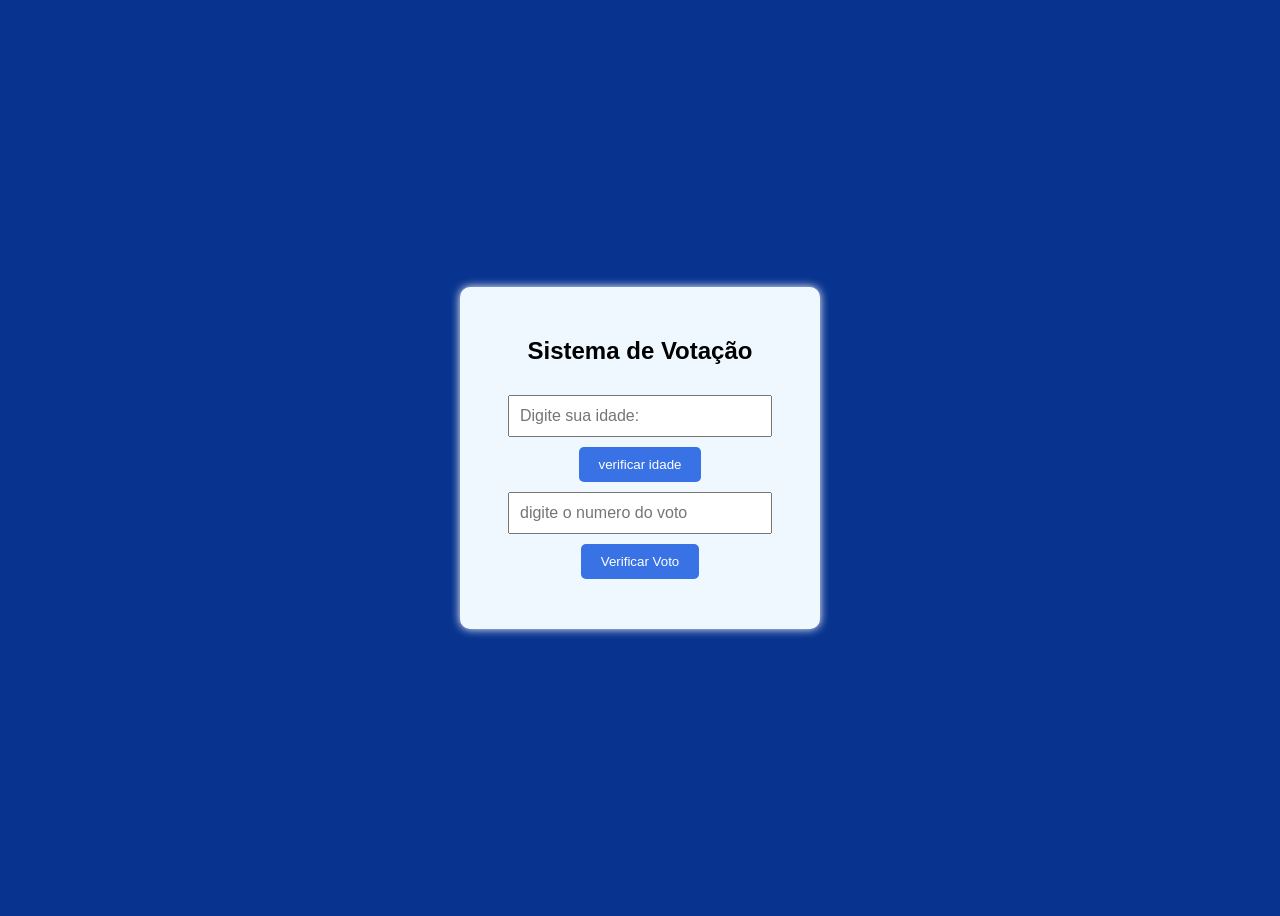
<file: index.html>
<!DOCTYPE html>
<html lang="en">
<head>
    <meta charset="UTF-8">
    <meta name="viewport" content="width=device-width, initial-scale=1.0">
    <title>sistema de votação</title>
    <link rel="stylesheet" href="style.css">
</head>
<body>
    <div class="caixa">
        <h2>Sistema de Votação</h2>
        <input type="number" id="idade" placeholder="Digite sua idade: ">
           <button onclick="digitarIdade()">verificar idade</button>


        <input type="number" id="voto" placeholder="digite o numero do voto">
        <button onclick="verificarVoto()">Verificar Voto</button>


        <div id="resultado"></div>
    </div>
    
    <script>
        function digitarIdade() {
            let voto = Number(document.getElementById("voto").value);
            let resultado = document.getElementById("resultado");

            if (idade < 16) {
                resultado.innerHTML = "Não pode votar!";
            } else if (idade < 18 || idade > 70) {
                resultado.innerHTML = "Voto opcional!";
            } else {
                resultado.innerHTML = "Voto obrigatório!";
            }
        }

        function verificarVoto() {
            let idade = Number(document.getElementById("idade").value);
            let resultado = document.getElementById("resultado");
            let voto = Number(document.getElementById("voto").value);

        if (idade <16) {
            resultado.innerHTML = "Não pode votar!";
            }
            else if (idade < 18 || idade > 70) {
            resultado.innerHTML = "Voto opcional!";
            }
            else {
            resultado.innerHTML = "Voto obrigatório!";
            }
            
            
                while(voto !=80) {
                    resultado.innerHTML = "Voto inválido! Digite novamente: ";
                    return;
                
             }
                resultado.innerHTML = "Voto registrado com sucesso!";
                }
        
    </script>
</body> 
</html>
</file>
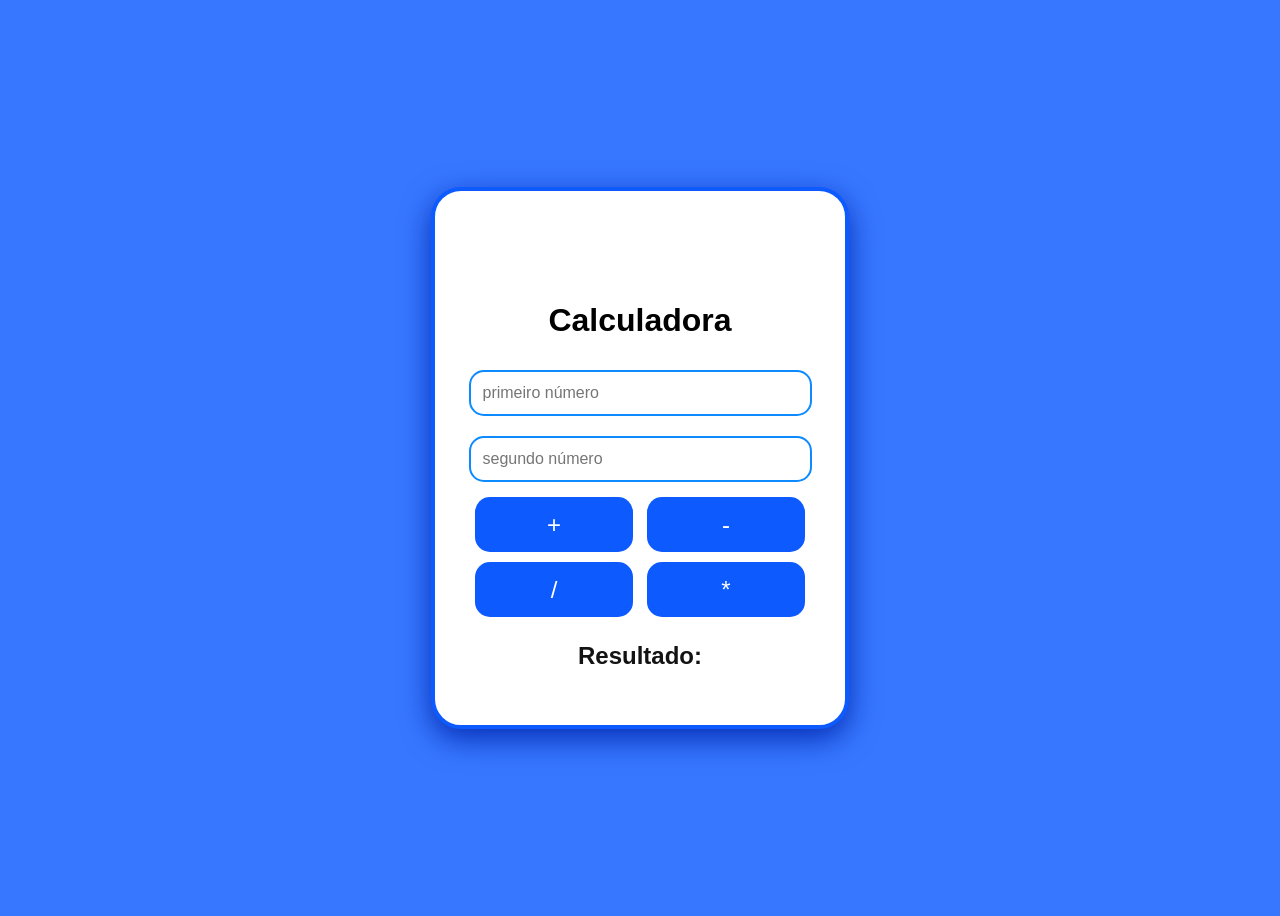
<file: calculadora.html>
<!DOCTYPE html>
<html lang="en">
<head>
    <meta charset="UTF-8">
    <meta name="viewport" content="width=device-width, initial-scale=1.0">
    <title>Calculadora</title>
    <link rel="stylesheet" href="calculadora.css">
</head>
<body>
     <div class="calculadora">
        <h1>Calculadora</h1>

       <input type="number" id="num1" placeholder="primeiro número">
         <input type="number" id="num2" placeholder="segundo número">

            <button onclick="somar()">+</button>
            <button onclick="subtrair()">-</button>
            <button onclick="dividir()">/</button>
            <button onclick="multiplicar()">*</button>

            <h2 id="resultado">Resultado: </h2>


         </div>
            <script src="calculadora.js"></script>
         </body>
         </html>
</file>
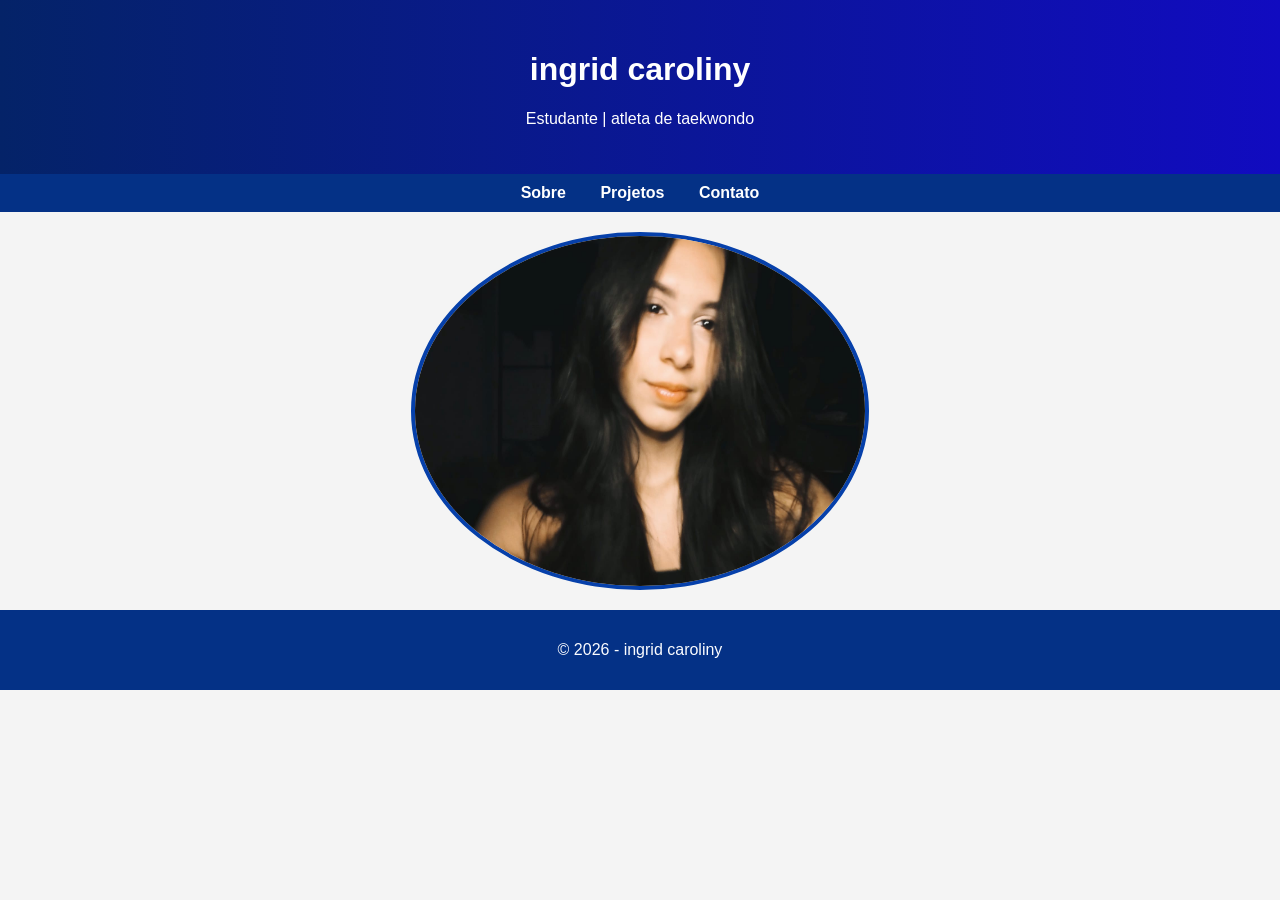
<file: portifolio.html>
<!DOCTYPE html>
<html lang="pt-br">
<head>
    <meta charset="UTF-8">
    <title>Portfólio - ingrid caroliny</title>
    <link rel="stylesheet" href="port.css">
</head>
<body>

<header>
    <h1>ingrid caroliny</h1>
    <p>Estudante | atleta de taekwondo</p>
</header>

<nav>
    <a href="sobre.html">Sobre</a>
    <a href="projetos.html">Projetos</a>
    <a href="contato.html">Contato</a>
</nav>

<img src="ingrid.png" alt="Foto de ingrid caroliny" class="foto">

<footer>
    <p>© 2026 - ingrid caroliny</p>
</footer>

</body>
</html>
</file>
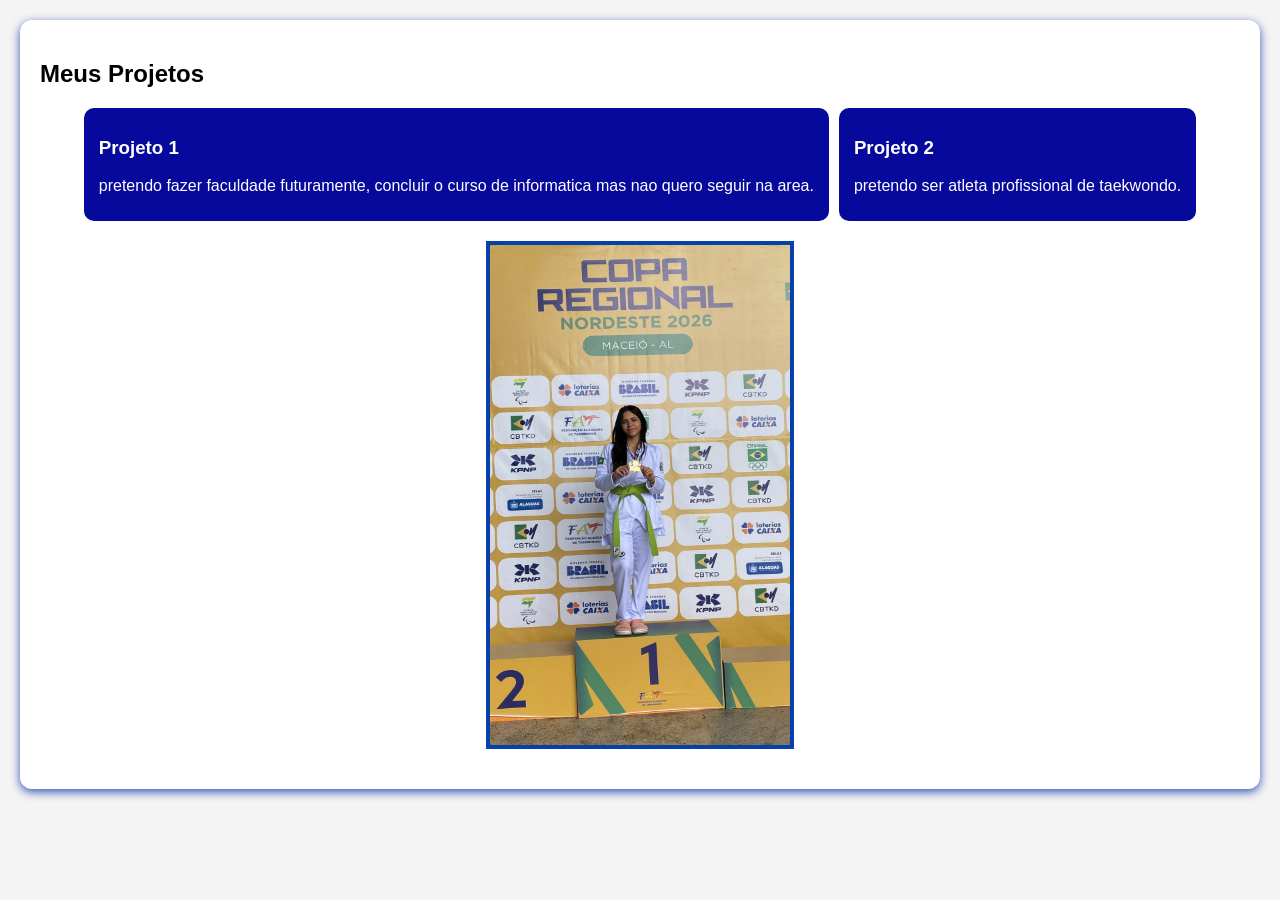
<file: projetos.html>
<!DOCTYPE html>
<html lang="pt-br">
<head>
    <meta charset="UTF-8">
    <title>Portfólio - ingrid caroliny</title>
    <link rel="stylesheet" href="port.css">
</head>
<body>
    <section id="projetos">
        <h2>Meus Projetos</h2>
        <div class="cards">
            <div class="card">
                <h3>Projeto 1</h3>
                <p>pretendo fazer faculdade futuramente, concluir o curso de informatica mas nao quero seguir na area.
                </p>
            </div>
            <div class="card">
                <h3>Projeto 2</h3>
                <p>pretendo ser atleta profissional de taekwondo.</p>
            </div>
        </div>
        <img src="carol.png" alt="Foto de ingrid caroliny" class="foto2">
    </section>
</body>
</html>
</file>
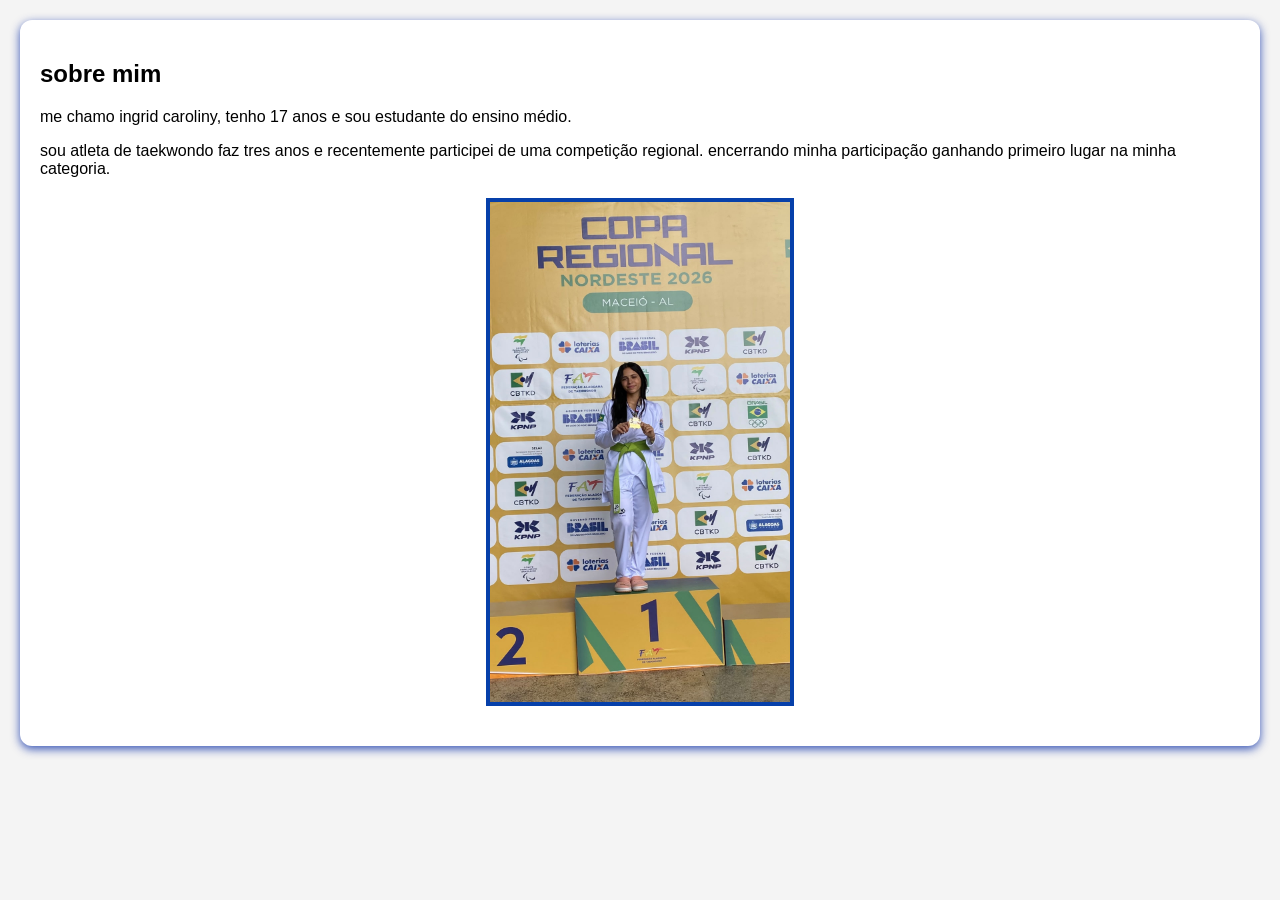
<file: sobre.html>
<!DOCTYPE html>
<html lang="pt-br">
<head>
    <meta charset="UTF-8">
    <title>Portfólio - ingrid caroliny</title>
    <link rel="stylesheet" href="port.css">
</head>
<body>
   <section id="sobre">
    <h2>sobre mim</h2>
    <p>me chamo ingrid caroliny, tenho 17 anos e sou estudante do ensino médio.</p>
    <p>sou atleta de taekwondo faz tres anos e recentemente participei de uma competição regional. encerrando minha participação ganhando primeiro lugar na minha categoria.</p>

    <img src="carol.png" alt="Foto de ingrid caroliny" class="foto2">

</section>
</file>
<file: style.css>
body {
    font-family: arial, sans-serif;
    background-color: rgb(8, 51, 143);
    display: flex;
    justify-content: center;
    align-items: center;

    height: 100vh;
}

.caixa {
    background-color: aliceblue;

    padding: 30px;

    border-radius: 10px;

    box-shadow: 0px 0px 10px rgb(255, 255, 255);

    text-align: center;

    width: 300px;
}

input { 
    width: 80%;

    padding: 10px;

    margin-top: 10px;

    font-size: 16px;

}

button {
    margin-top: 10px    ;

    padding:  10px  20px;

    border: none;

    background-color: rgb(57, 114, 228);

    color: white;

    border-radius: 5px;

    cursor: pointer;
}

button:hover {
    background-color: rgb(72, 108, 192);
}

#resultado {
    margin-top: 20px;

    font-size: 18px;

    font-weight: bold;
}
</file>
<file: calculadora.css>
body {
    font-family: Arial, sans-serif;
    background-color: #0d5affd2;
    display: flex;
    justify-content: center;
    align-items: center;
    height: 100vh;
}
.calculadora {
    position: relative;
    background-color: #fff;
    width: 350px;
    padding: 90px 30px 30px;
    border-radius: 30px;
    border: 4px solid #0d5aff;
    box-shadow: 0 10px 30px rgb(6, 47, 182);
    text-align: center;
}

h2 { 
    color: #131313;
    margin-bottom: 25px;
}
input { 
    width: 90%;
    padding: 12px;
    margin: 10px 0;
    border: 2px solid #0d8aff;
    border-radius: 15px;
    font-size: 16px;
}
.botoes { 
    margin-top: 15px;
}
button { 
    width: 45%;
    height: 55px;
    margin: 5px;
    border: none;
    border-radius: 15px;
    background-color: #0d5aff;
    color: white;
    font-size: 24px;
    cursor: pointer;
    transition: .2s;
}
button:hover { 
    transform: scale(1.1);
    background-color: #0d8aff;
}   
#resultado { 
    margin-top: 20px;
    font-size: 24px;
    color: #131313;
}
</file>
<file: port.css>
body {
    font-family: Arial, sans-serif;
    margin: 0;
    background-color: #f4f4f4;
}

header {
    background: linear-gradient(90deg, #042368, #110bc0);
    color: white;
    text-align: center;
    padding: 30px;
}

nav {
    background-color: #043186;
    text-align: center;
    padding: 10px;
}

nav a {
    color: white;
    margin: 0 15px;
    text-decoration: none;
    font-weight: bold;
}

nav a:hover {
    color: #050397;
}

section {
    background: white;
    margin: 20px;
    padding: 20px;
    border-radius: 12px;
    box-shadow: 0 3px 10px rgba(0, 38, 163, 0.781);
}

.foto {
    width: 450px;
    height: 350px;
    border-radius: 50%; 
    display: block;
    margin: 20px auto;
    border: 4px solid #0640aa;
}

.cards {
    display: flex;
    justify-content: center;
    flex-wrap: wrap;
    gap: 10px;
}

.card {
    background-color: #06099c;
    color: white;
    padding: 10px 15px;
    border-radius: 10px;
}

.projeto {
    margin-bottom: 15px;
    padding: 10px;
    border-left: 4px solid #6a7ebe;
}


.foto2 {
    width: 300px;
    height: 500px;
    display: block;
    margin: 20px auto;
    border: 4px solid #0640aa;
}
footer { 
    text-align: center;
    padding: 15px;
    background-color: #043186;
    color: rgb(251, 252, 255);
}
</file>
